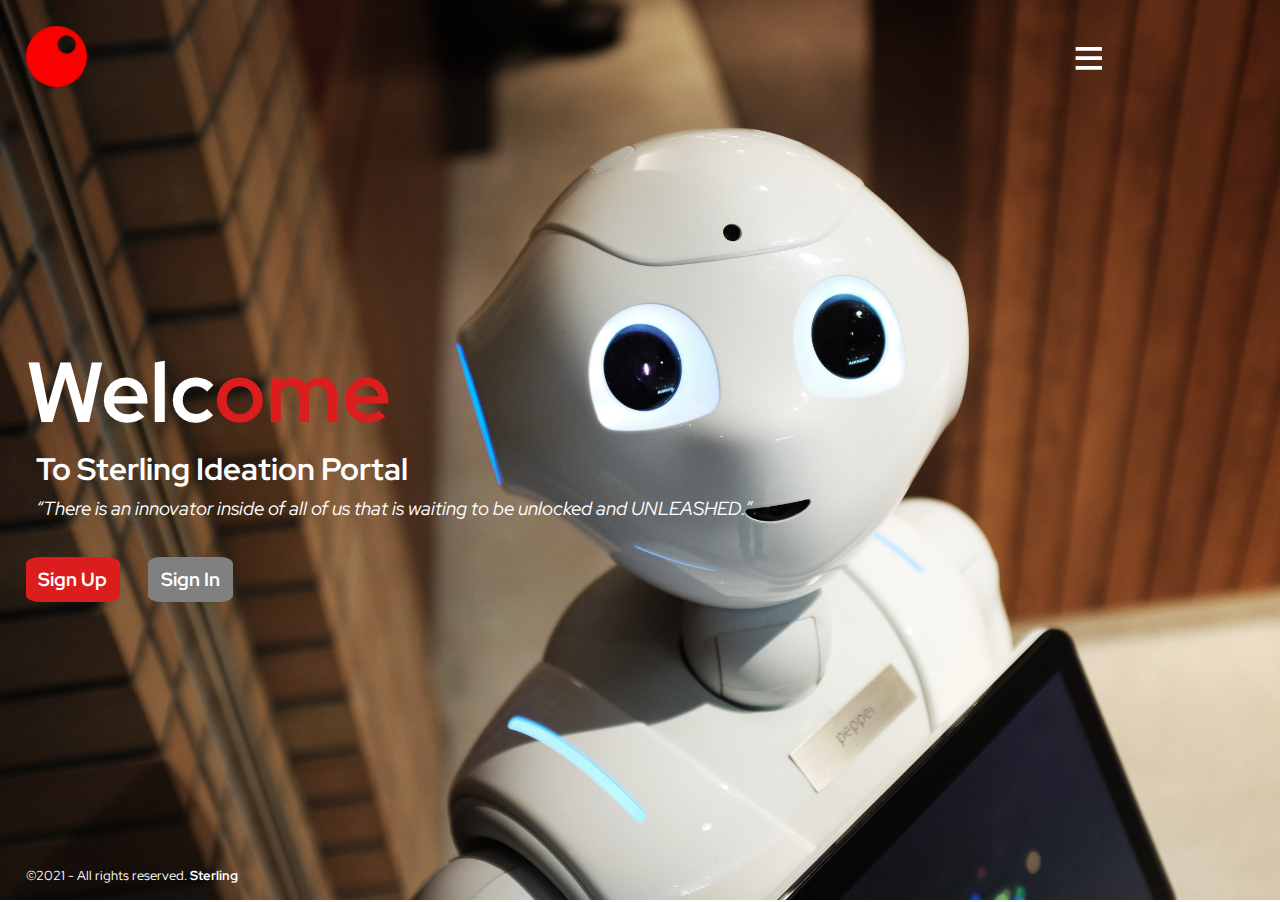
<file: index.html>
<!DOCTYPE html>
<html lang="en">
<head>
    <title>Ideationportal</title>
    <link rel="stylesheet" href="./landing.css">
</head>
<body>
    <section class="hero">
        <header id="header">
          <img id="logo" src="./Images/7vWb3enE-removebg.png" alt="">
          <nav>
            
            <div class="dropdown">
              <a id="menu-icon">&#8801;</a>
              <div class="dropdown-content">
                <a href="#">About</a>
                <a href="#">Faq</a>
                <a href="#">Demo</a>
              </div>
            </div>
            
          </nav>
        </header>
        <header class="hero-header">
          <h1 class="hero-title">Welc<span class="red">ome</span></h1>
          <h3>To Sterling Ideation Portal</h3> 
          <p><i>“There is an innovator inside of all of us that is waiting to be unlocked and UNLEASHED.”</i></p> <br>

          <div class="sign-up"><a class="button button-primary" href="#">Sign Up</a>
            <a class=" button button-secondary" href="../Project/login.html" target="_blank">Sign In</a>
          </div>
        </header>
        <footer class="hero-footer">
         <p class="footer-tag">©2021 - All rights reserved. <b> Sterling</b></p> 
            
        </footer>
      </section>
</body>
</html>
</file>
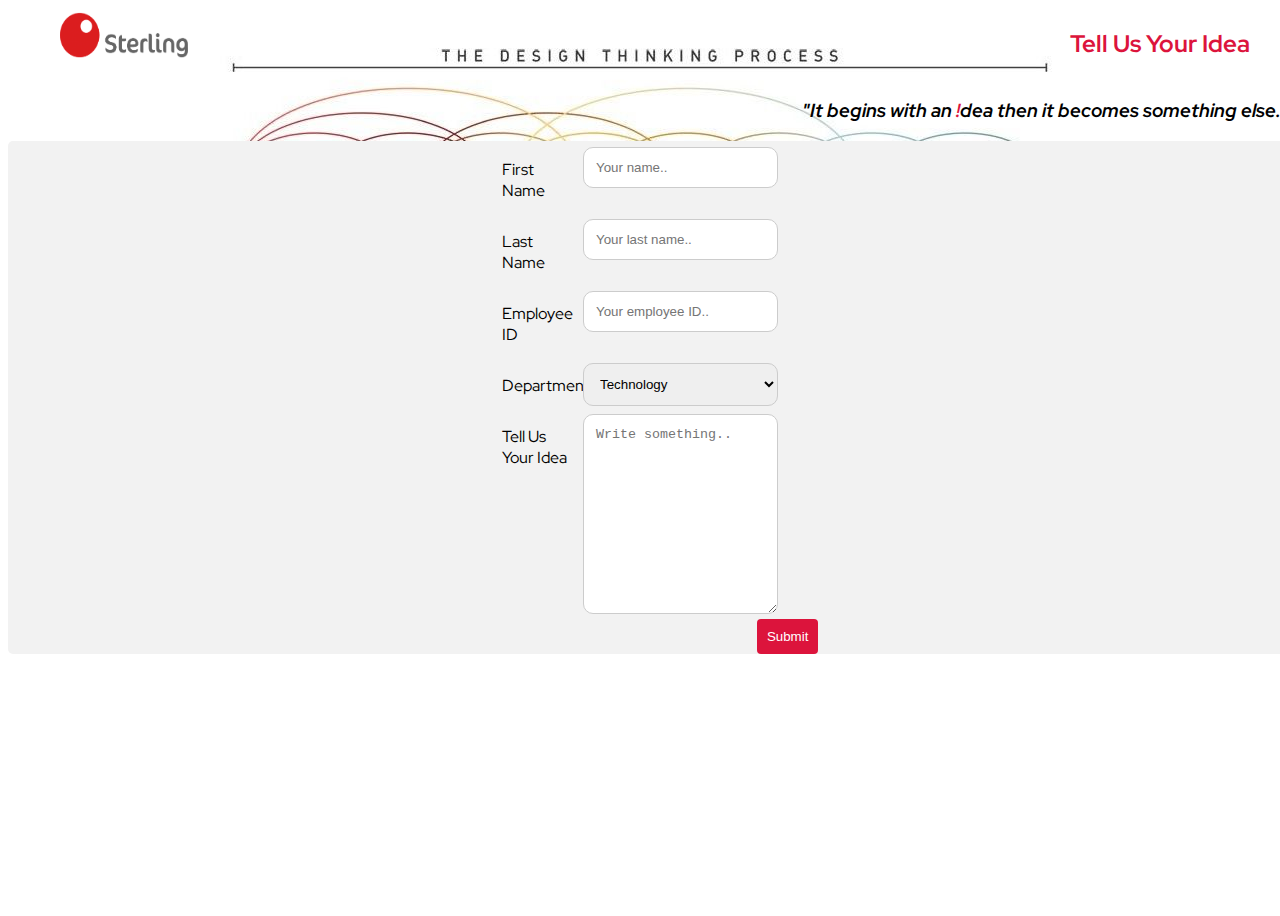
<file: ideaform.html>
<!DOCTYPE html>
<html lang="en">
<head>
    
    <title>Document</title>
    <link rel="stylesheet" href="./ideaform.css">
</head>
<body>
    <div class="heading">
      <h2 class="mainheading">Tell Us Your Idea</h2>
      <img src="./Images/sterling-logo-removebg-preview.png" alt="" class="logo">
    </div>
    <p><i><h3 class="quote">"It begins with an <span class="red">!</span>dea then it becomes something else."</h3></i></p>
    
    <div class="container">
      <form action="/action_page.php">
      <div class="row">
        <div class="col-25">
          <label for="fname">First Name</label>
        </div>
        <div class="col-75">
          <input type="text" id="fname" name="firstname" placeholder="Your name..">
        </div>
      </div>
      <div class="row">
        <div class="col-25">
          <label for="lname">Last Name</label>
        </div>
        <div class="col-75">
          <input type="text" id="lname" name="lastname" placeholder="Your last name..">
        </div>
      </div>

      <div class="row">
        <div class="col-25">
          <label for="fname">Employee ID</label>
        </div>
        <div class="col-75">
          <input type="text" id="fname" name="firstname" placeholder="Your employee ID..">
        </div>
      </div>

      <div class="row">
        <div class="col-25">
          <label for="country">Department</label>
        </div>
        <div class="col-75">
          <select id="country" name="country">
            <option value="australia">Technology</option>
            <option value="canada">Digital Banking</option>
            <option value="usa">Operations</option>
          </select>
        </div>
      </div>
      <div class="row">
        <div class="col-25">
          <label for="subject">Tell Us Your Idea</label>
        </div>
        <div class="col-75">
          <textarea id="subject" name="subject" placeholder="Write something.." style="height:200px"></textarea>
        </div>
      </div>
      <div class="row">
        <a href="#"><input type="submit" value="Submit"></a>
      </div>
      </form>
    </div>
</body>
</html>
</file>
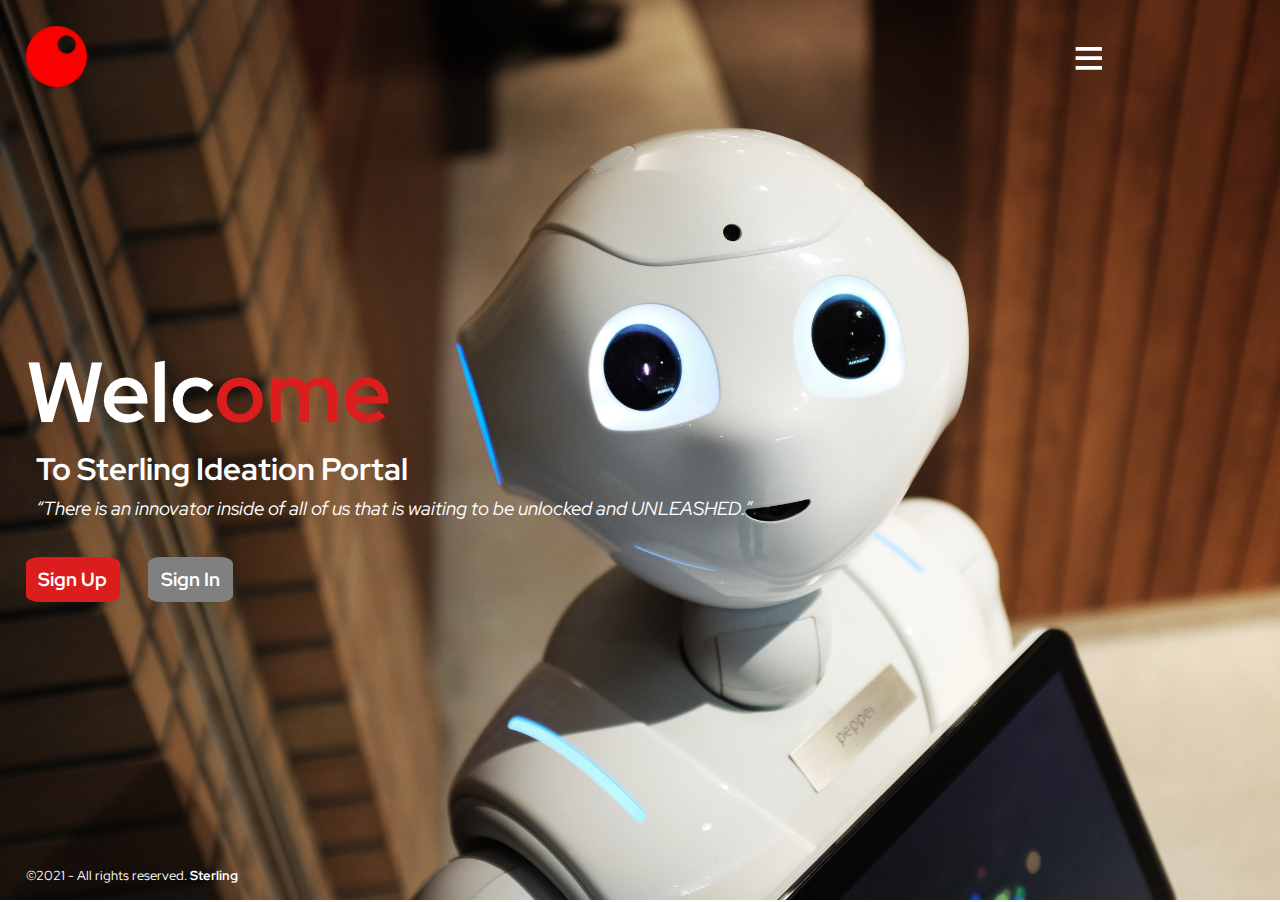
<file: landing.html>
<!DOCTYPE html>
<html lang="en">
<head>
    <title>Ideationportal</title>
    <link rel="stylesheet" href="./landing.css">
</head>
<body>
    <section class="hero">
        <header id="header">
          <img id="logo" src="./Images/7vWb3enE-removebg.png" alt="">
          <nav>
            
            <div class="dropdown">
              <a id="menu-icon">&#8801;</a>
              <div class="dropdown-content">
                <a href="#">About</a>
                <a href="#">Faq</a>
                <a href="#">Demo</a>
              </div>
            </div>
            
          </nav>
        </header>
        <header class="hero-header">
          <h1 class="hero-title">Welc<span class="red">ome</span></h1>
          <h3>To Sterling Ideation Portal</h3> 
          <p><i>“There is an innovator inside of all of us that is waiting to be unlocked and UNLEASHED.”</i></p> <br>

          <div class="sign-up"><a class="button button-primary" href="#">Sign Up</a>
            <a class=" button button-secondary" href="../Project/login.html" target="_blank">Sign In</a>
          </div>
        </header>
        <footer class="hero-footer">
         <p class="footer-tag">©2021 - All rights reserved. <b> Sterling</b></p> 
            
        </footer>
      </section>
</body>
</html>
</file>
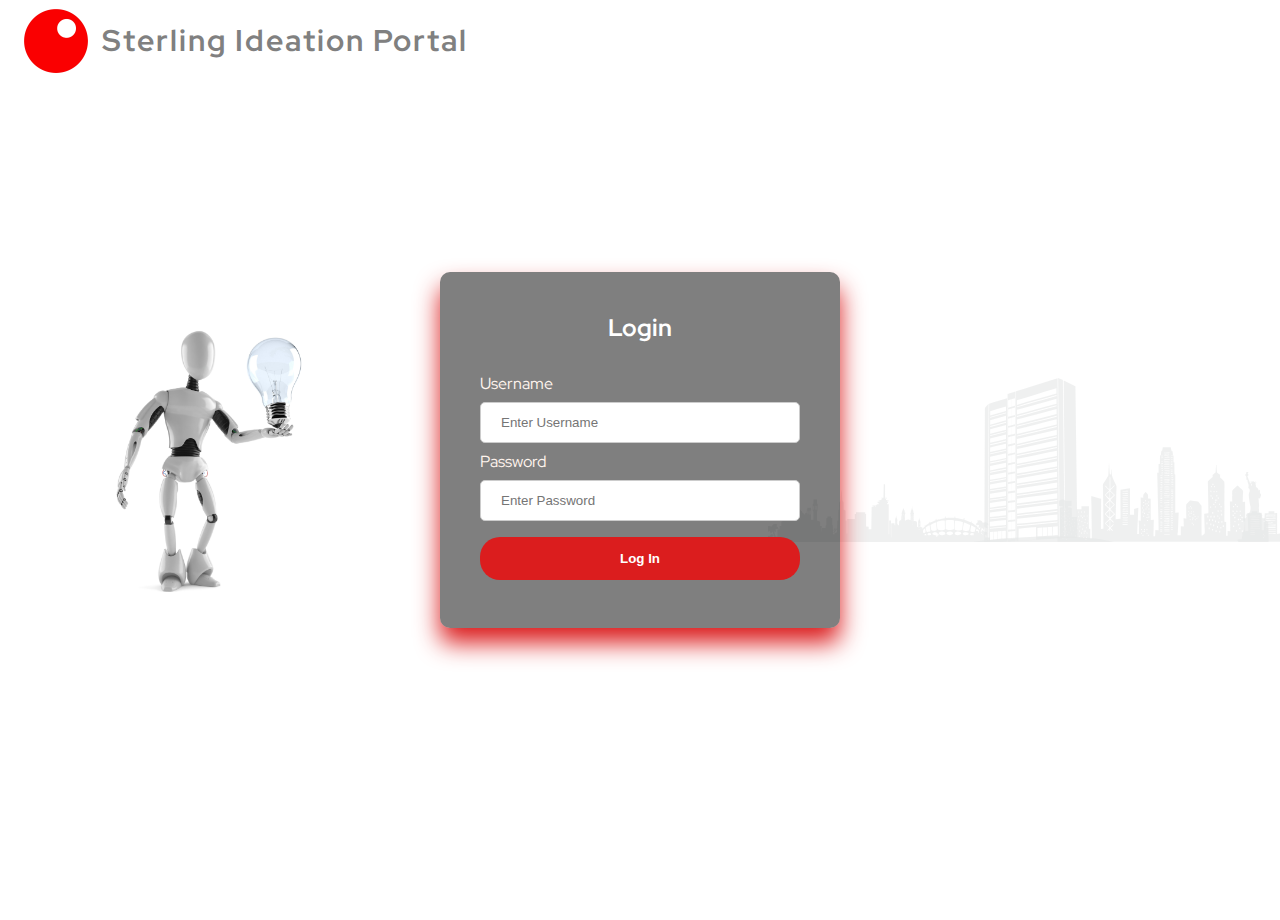
<file: login.html>
<!DOCTYPE html>
<html lang="en">
<head>
    <link rel="stylesheet" href="./login.css">
    <title>Sterling Ideation Portal-Sign In</title>
</head>

<header>
    <div class="head">
    <h1>Sterling Ideation Portal</h1>
    <img id="logo" src="./Images/7vWb3enE-removebg.png" alt="Sterling-Logo">
    </div>
    
</header>
<body>
       
    <div class="login-box">
        <h2>Login</h2>

        <form>
         
            <div class="user-box">
                <label>Username</label>
                <input type="text" placeholder="Enter Username">
            </div>

            <div class="user-box">
             <label>Password</label>
             <input type="password" placeholder="Enter Password">   
            </div>

          <div class="button">
           <button>
            <a href="../Project/project.html" target="_blank"> Log In</a>
               
           </button> 
          </div>
          
        </form>
      </div>

      
</body>
</html>
</file>
<file: landing.css>
@import url("https://fonts.googleapis.com/css2?family=Red+Hat+Display:ital,wght@0,400;0,500;0,700;0,900;1,400;1,500;1,700;1,900&display=swap");

*{
  box-sizing: border-box;
  margin: 0;
  padding: 0;
}

body {
  font-family: "Red Hat Display", sans-serif;
  font-size: 1.6rem;
  /* width: 100vw;
  height: 100vh; */
  /* overflow-y: hidden;
  overflow-x: hidden; */
  background: url("./Images/alex-knight-2EJCSULRwC8-unsplash.jpg")
    center center no-repeat;
  background-size: cover;
  
}

#header {
  display: flex;
  justify-content: space-between;
  align-items: center;
}

#logo {
    width: 5%;  
  }

  .dropdown {
    position: relative;
    display: inline-block;
    right: 150px;
  }
  
  .dropdown-content {
    display: none;
    position: absolute;
    min-width: 100px;
    box-shadow: 0px 8px 16px 0px rgba(0,0,0,0.2);
    z-index: 1;
  }
  
  .dropdown-content a {
    color:white;
    padding: 5px 5px;
    text-decoration: none;
    display: block;
  }
  
  .dropdown-content a:hover {background-color: #633015;}
  
  .dropdown:hover .dropdown-content {display: block;}
  

#menu-icon {
  font-family: Geneva, sans-serif;
  font-size: 6vh;
  cursor: pointer;
}

.hero {
  display: flex;
  flex-direction: column;
  justify-content: space-between;
  height: 100vh;
  padding: 1em;
  box-sizing: border-box;
  color:white;
  
  /* background-color: darkslategrey; */
}

.sign-up{
  display: flex;
  position: relative;
  

}
.hero-title {
  max-width: 16em;
  margin: 0;
  font-size: 85px;
  font-weight: bold;
  /* line-height: 0.9; */
}
h3{
  font-size: 31px;
  padding-left: 10px;
}

i{
  font-size: 1.2rem;
  padding-left: 10px;
}

@media only screen and (width: 32em) {
  .hero-title {
    font-size: 14vh;
  }
}

.hero-footer {
  display: flex;
  margin-bottom: 1em;
}

.button{
  padding: 0.5em 0.67em;
  color: white;
  text-decoration: none;
  font-weight: bold;
  /* border: .1em solid white; */
  background-color: gray;
  border-radius: 15%;
  position: relative;
  font-size: 1.2rem;
  cursor: pointer;
}

.button:hover, button:active {
  background-color: #4b484152;
  
  
}
.button-primary {
  color: white;
    background-color: #DB1D1E;;
    position: relative;
    font-weight: bold;  
}
.button-secondary{
  position: absolute;
  left: 10%;
}

.footer-tag{
  position: absolute;
  line-height: 4.17;
  font-size: 0.8rem;
}

.button-primary:hover{
  background-color: #ff0000a3;
}
.red{
    color: #DB1D1E;;
}
</file>
<file: ideaform.css>
@import url("https://fonts.googleapis.com/css2?family=Red+Hat+Display:ital,wght@0,400;0,500;0,700;0,900;1,400;1,500;1,700;1,900&display=swap");

*,
*::after,
*::before {
  padding: 5;
  margin: 5;
  box-sizing: inherit;
  outline: none;
  text-decoration: none;
}

html {
  box-sizing: border-box;
  font-size: 62.5%;
}

body {
  background-color: white;
  font-size: 1.6rem;
  width: 100%;
  min-height: 100vh;
  /* justify-content: center;
  align-items: center; */
  font-family: "Red Hat Display", sans-serif;
  overflow-y: hidden;
  overflow-x: hidden;
  background-image: url("./Images/ideationformback.jpeg");
  background-repeat: no-repeat;
  background-attachment: fixed;
  background-position: center top;
}

.logo {
  width: 10%;
  position: relative;
  right: 10%;
  
}

.red{
  color: crimson;
}

.heading {
  display: flex;
}

.mainheading {
  color: crimson;
  position: relative;
  left: 83%;
}

h3 {
  color: black;
  position: relative;
  left: 62%;
}

input[type="text"],
select,
textarea {
  width: 100%;
  padding: 12px;
  border: 1px solid #ccc;
  border-radius: 10px;
  resize: vertical;
}

label {
  padding: 12px 12px 12px 0;
  display: inline-block;
}

input[type="submit"] {
  background-color: crimson;
  color: white;
  padding: 10px 10px;
  border: none;
  border-radius: 4px;
  position: relative;
  left: 83.5%;
}

input[type="submit"]:hover {
  background-color: darkred;
}

.container {
  border-radius: 5px;
  background-color: #f2f2f2;
  /* padding: 50px; */
  justify-items: center;
  align-items: center;
  position: relative;
  padding-left: 15%;
  padding-right: 15%;
}

.col-25 {
  float: left;
  width: 30%;
  margin-top: 6px;
  padding-left: 5%;
}

.col-75 {
  float: left;
  width: 65%;
  margin-top: 6px;
  padding-right: 5%;
}

.row:after {
  content: "";
  display: table;
  clear: both;
}

/* Responsive layout - when the screen is less than 600px wide, make the two columns stack on top of each other instead of next to each other */
@media screen and (max-width: 600px) {
  .col-25,
  .col-75,
  input[type="submit"] {
    width: 100%;
    margin-top: 0;
  }
}
</file>
<file: login.css>
@import url("https://fonts.googleapis.com/css2?family=Red+Hat+Display:ital,wght@0,400;0,500;0,700;0,900;1,400;1,500;1,700;1,900&display=swap");

  body {
    font-family: 'Red Hat Display', sans-serif;
    background-image:url("./Images/shutterstock_675738895.jpg"), url("./Images/bg-abstract.svg");
    width: 100vw;
    height:100vh;
    margin: 0;
    background-size: 30%, 40%;
    background-position:left, right;
    background-repeat:no-repeat;
  
    /* border: blue 2px solid; */
    
  }

  h1{
    color: gray;
    font-size: 30px;
    font-weight: bold;
    letter-spacing: 2px;
    cursor: pointer;
    padding-left: 8%;
    position: relative;
    bottom: 50%;
    /* border: blue 2px solid; */
  }
  
  
  
  #logo {
    width: 5%;
    display: inline-block;
    position: absolute;
    z-index: 100;
    left: 1.5rem;
    top: 1%;
  }


  
  
  .login-box {
    position: absolute;
    top: 50%;
    left: 50%;
    width: 400px;
    padding: 40px;
    transform: translate(-50%, -50%);
    background: rgba(0,0,0,.5);
    box-sizing: border-box;
    box-shadow: 0 15px 25px #DB1D1E;
    border-radius: 10px;
  }
  
  .login-box h2 {
    margin: 0 0 30px;
    padding: 0;
    color: #fff;
    text-align: center;
  }
  
  .user-box {
    position: relative;
  }

  label {
      color: seashell;
  }
  
  input[type=text], input[type=password] {
    width: 100%;
    padding: 12px 20px;
    border-radius: 5px;
    margin: 8px 0;
    display: inline-block;
    border: 1px solid #ccc;
    box-sizing: border-box;
  }

  button {
    background-color: #DB1D1E;
    border-radius: 20px;
    color: white;
    padding: 14px 20px;
    margin: 8px 0;
    border: none;
    cursor: pointer;
    width: 100%;
    font-weight: bold;
  }
  
  button:hover {
    opacity: 0.8;
  }
  
  a:any-link {
    color: white;
    text-decoration: white;
}
</file>
